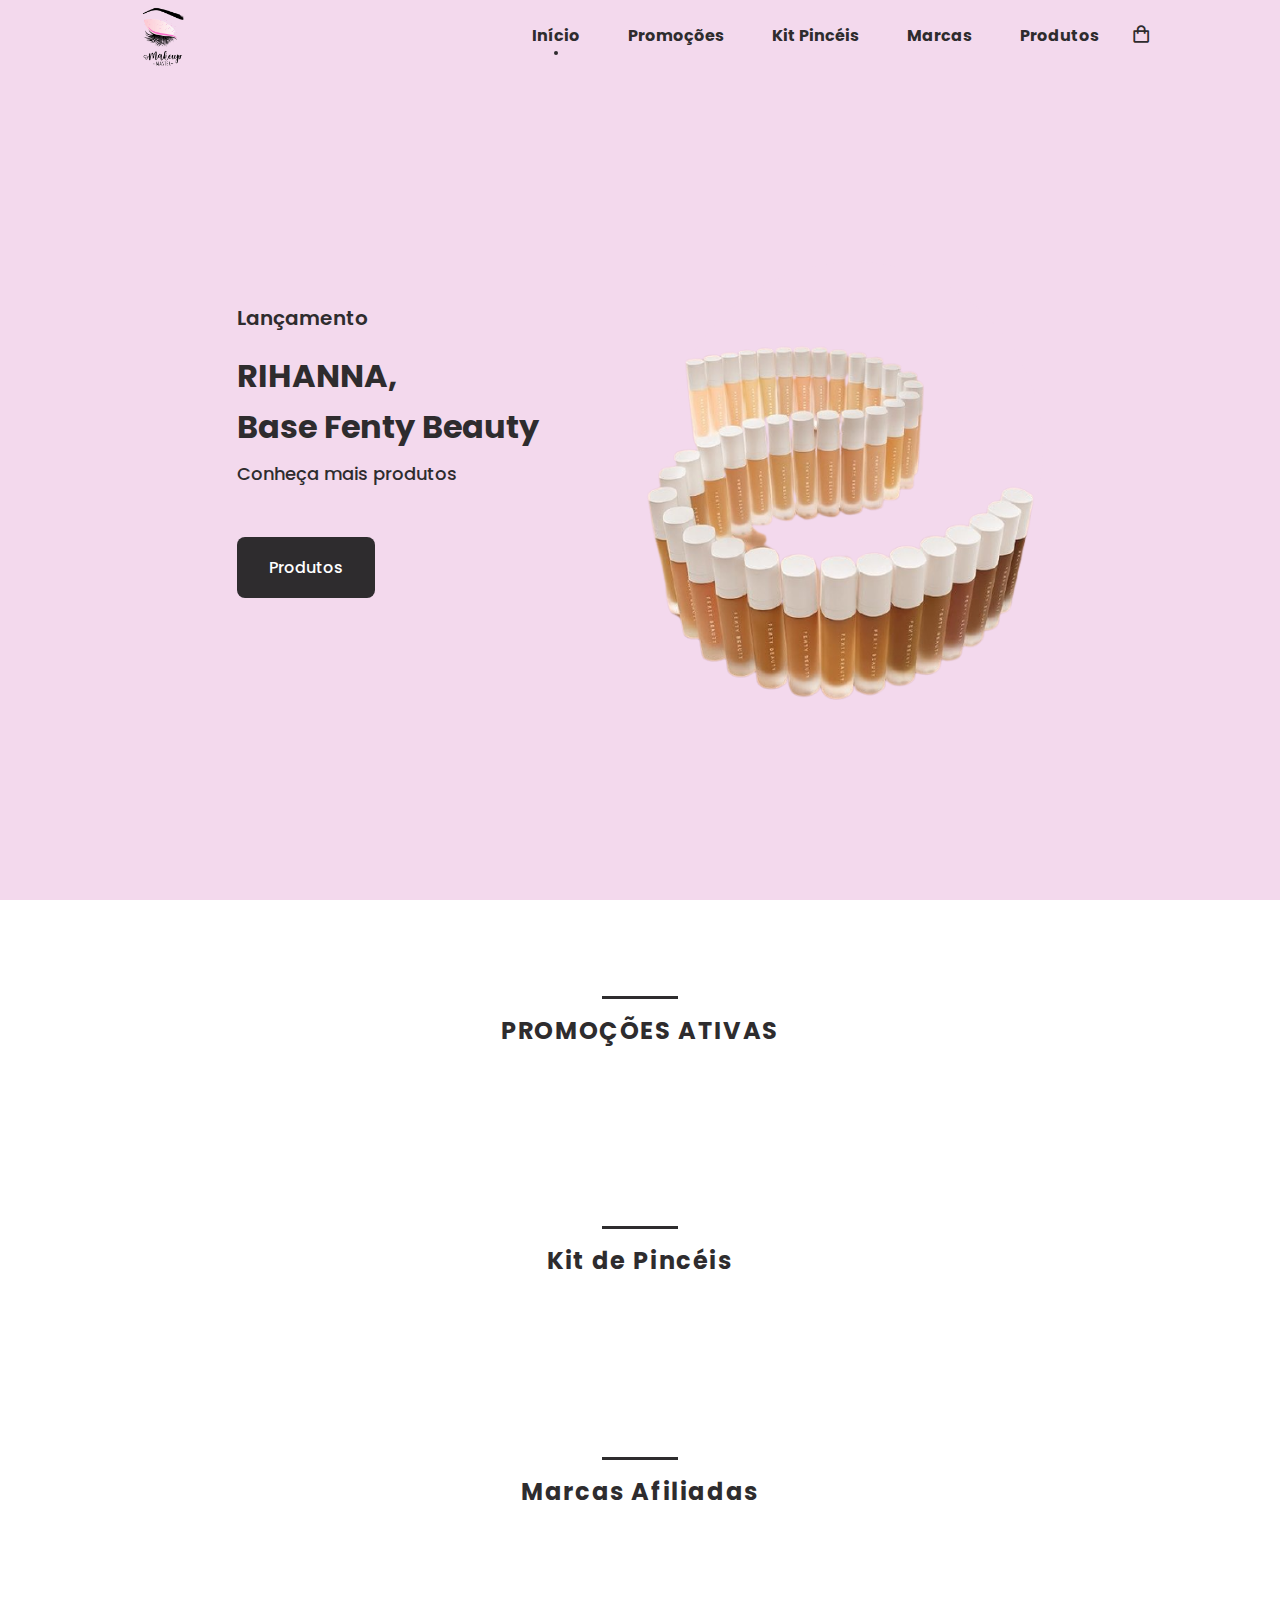
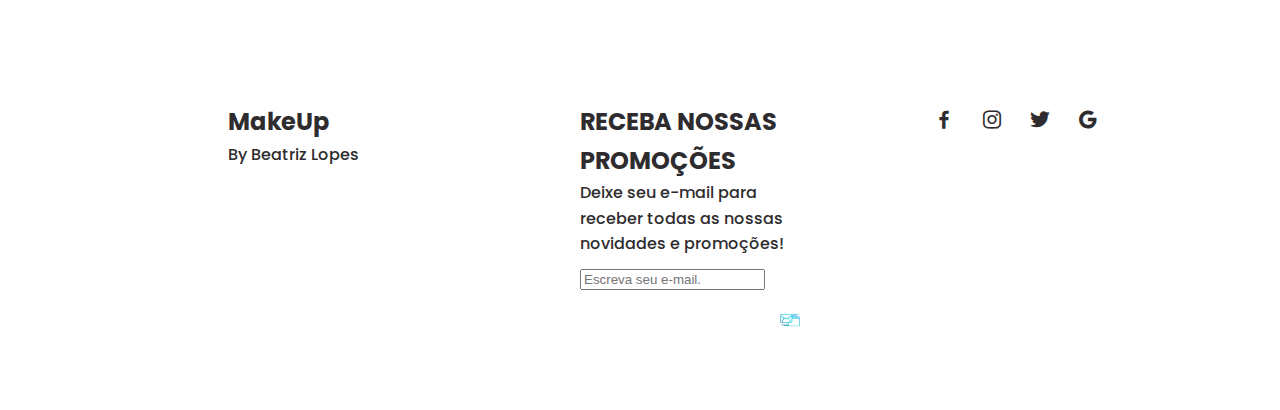
<file: make/index.html>
<!DOCTYPE html>
<html lang="en">
  <head>
    <meta charset="UTF-8" />
    <meta name="viewport" content="width=device-width, initial-scale=1.0" />

    <!-- ===== CSS ===== -->
    <link rel="stylesheet" href="./assets/css/styles.css" />

    <!-- ===== BOX ICONS ===== -->
    <link
      href="https://unpkg.com/boxicons@2.0.7/css/boxicons.min.css"
      rel="stylesheet"
    />

    <title>MakeUp by Beatriz Lopes</title>
    <!--===== MAIN JS =====-->
    <script src="./assets/js/main.js" defer></script>
    <script src="./js/app.js" defer></script>
  </head>
  <body>
    <!--===== HEADER =====-->
    <header class="l-header" id="header">
      <nav class="nav bd-grid">
        <div class="nav__toggle" id="nav-toggle">
          <i class="bx bx-menu-alt-left"></i>
        </div>

        <a href="#" class="nav__logo"><img
          src="./assets/img/makeup-rem.png"
          alt="base"
          width="70px"
          class="logo__img"
        /></a>

        <div class="nav__menu" id="nav-menu">
          <ul class="nav__list">
            <li class="nav__item">
              <a href="#home" class="nav__link active"><b>Início</b></a>
            </li>
            <li class="nav__item">
              <a href="#featured" class="nav__link"><b>Promoções</b></a>
            </li>
            <li class="nav__item">
              <a href="#tropicais" class="nav__link"><b>Kit Pincéis</b></a>
            </li>
            <li class="nav__item"><a href="#new" class="nav__link"><b>Marcas</b></a></li>
            <li class="nav__item"><a href="./produtos.html" class="nav__link"><b>Produtos</b></a></li>
          </ul>
        </div>

        <div class="nav__shop">
          <i class="bx bx-shopping-bag"></i>
        </div>
      </nav>
    </header>

    <main class="l-main">
      
      <!--===== HOME =====-->
      <section class="home" id="home">
        <div class="home__container bd-grid">
          <div class="home__juice">
            <div class="home__shape"></div>
            <img
              src="./assets/img/base_fenty.png"
              alt="base"
              class="home__img"
            />
          </div>

          <div class="home__data">
            <span class="home__new">Lançamento</span>
            <h1 class="home__title">
              RIHANNA, <br />
              Base Fenty Beauty
            </h1>
            <p class="home__description">
              Conheça mais produtos
            </p>
            <a href="./produtos.html" class="button">Produtos</a>
          </div>
        </div>
      </section>

      <!--===== FEATURED =====-->
      <section class="featured section" id="featured">
        <h2 class="section-title">PROMOÇÕES ATIVAS</h2>
        <div class="featured__container bd-grid">
        </div>
      </section>
      
    
      <!--===== tropicais juiceS =====-->
      <section class="tropicais section" id="tropicais">
        <h2 class="section-title">Kit de Pincéis</h2>
        <div class="tropicais__container bd-grid">
        </div>
      </section>

      <!--===== NEW COLLECTION =====-->
      <section class="new section" id="new">
        <h2 class="section-title">Marcas Afiliadas</h2>
        <div class="new__container bd-grid2">
        </div>
      </section>

    <!--===== FOOTER =====-->
    <footer class="footer section">
      <div class="footer__container bd-grid">
        <div class="footer__box">
          <h3 class="footer__title">MakeUp</h3>
          <p class="footer__description">By Beatriz Lopes</p>
        </div>
        
        <div class="footer__box">
          <h3 class="footer__title">RECEBA NOSSAS PROMOÇÕES</h3>
          <p class="footer__description">Deixe seu e-mail para receber todas as nossas novidades e promoções!</p>
          <input type="email" id="email" name="user_email" placeholder="Escreva seu e-mail.">
          <a href="#" class="footer__social"><img
            src="./assets/img/enviar.png"
            alt="base"
            class="enviar__img"
          /></a>
        </div>

        <div class="footer__box">
          <a href="#" class="footer__social"><i class='bx bxl-facebook'></i></a>
          <a href="#" class="footer__social"><i class='bx bxl-instagram'></i></a>
          <a href="#" class="footer__social"><i class='bx bxl-twitter'></i></a>
          <a href="#" class="footer__social"><i class='bx bxl-google'></i></a>
        </div>

      </div>
    </footer>
  </body>
</html>
</file>
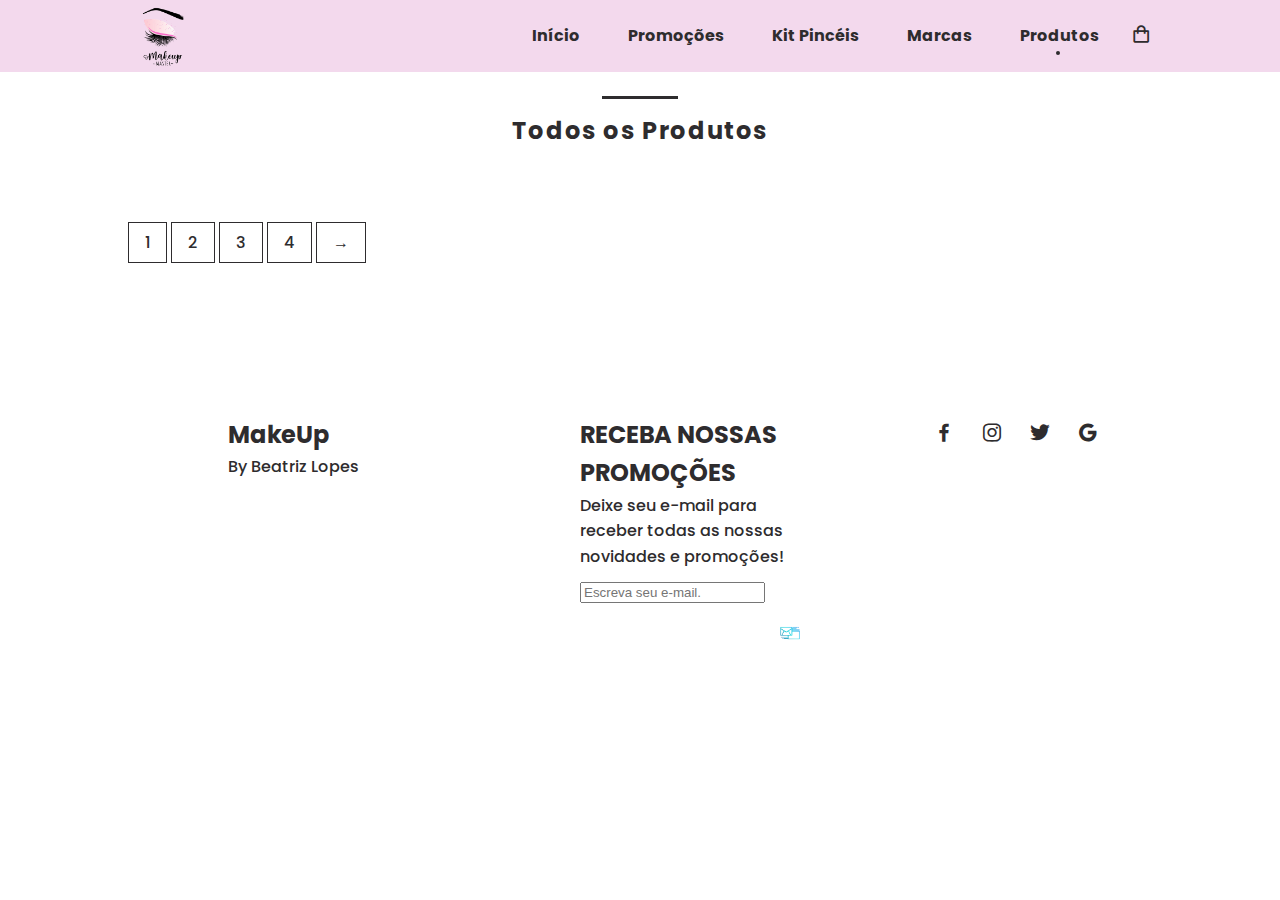
<file: make/produtos.html>
<!DOCTYPE html>
<html lang="en">
  <head>
    <meta charset="UTF-8" />
    <meta name="viewport" content="width=device-width, initial-scale=1.0" />

    <!-- ===== CSS ===== -->
    <link rel="stylesheet" href="./assets/css/styles.css" />

    <!-- ===== BOX ICONS ===== -->
    <link
      href="https://unpkg.com/boxicons@2.0.7/css/boxicons.min.css"
      rel="stylesheet"
    />

    <title>MakeUp by Beatriz Lopes</title>


    <!--===== MAIN JS =====-->
    <script src="./assets/js/main.js" defer></script>
    <script src="./js/app.js" defer></script>
  </head>
  <body>
    <!--===== HEADER =====-->
    <header class="l-header" id="header">
      <nav class="nav bd-grid">
        <div class="nav__toggle" id="nav-toggle">
          <i class="bx bx-menu-alt-left"></i>
        </div>

        <a href="./index.html" class="nav__logo"><img
          src="./assets/img/makeup-rem.png"
          alt="base"
          width="70px"
          class="logo__img"
        /></a>

        <div class="nav__menu" id="nav-menu">
          <ul class="nav__list">
            <li class="nav__item">
              <a href="./index.html" class="nav__link"><b>Início</b></a>
            </li>
            <li class="nav__item">
              <a href="./index.html#featured" class="nav__link"><b>Promoções</b></a>
            </li>
            <li class="nav__item">
              <a href="./index.html#tropicais" class="nav__link"><b>Kit Pincéis</b></a>
            </li>
            <li class="nav__item">
              <a href="./index.html#new" class="nav__link"><b>Marcas</b></a>
            </li>
            <li class="nav__item">
              <a href="#shop" class="nav__link active"><b>Produtos</b></a>
            </li>
          </ul>
        </div>

        <div class="nav__shop">
          <i class="bx bx-shopping-bag"></i>
        </div>
      </nav>
    </header>

    <!--===== MAIN =====-->
    <main class="l-main">
      <!--===== ALL PRODUCTS =====-->
      <section class="featured section" id="shop">
        <h2 class="section-title">Todos os Produtos</h2>
        <div class="featured__containerr bd-grid">
        </div>

        <div class="juice__pages bd-grid">
          <div>
            <span class="juice__pag">1</span>
            <span class="juice__pag">2</span>
            <span class="juice__pag">3</span>
            <span class="juice__pag">4</span>
            <span class="juice__pag">&#8594</span>
          </div>
        </div>
      </section>
    </main>

    <!--===== FOOTER =====-->
    <footer class="footer section">
      <div class="footer__container bd-grid">
        <div class="footer__box">
          <h3 class="footer__title">MakeUp</h3>
          <p class="footer__description">By Beatriz Lopes</p>
        </div>
        
        <div class="footer__box">
          <h3 class="footer__title">RECEBA NOSSAS PROMOÇÕES</h3>
          <p class="footer__description">Deixe seu e-mail para receber todas as nossas novidades e promoções!</p>
          <input type="email" id="email" name="user_email" placeholder="Escreva seu e-mail.">
          <a href="#" class="footer__social"><img
            src="./assets/img/enviar.png"
            alt="base"
            class="enviar__img"
          /></a>
        </div>

        <div class="footer__box">
          <a href="#" class="footer__social"><i class='bx bxl-facebook'></i></a>
          <a href="#" class="footer__social"><i class='bx bxl-instagram'></i></a>
          <a href="#" class="footer__social"><i class='bx bxl-twitter'></i></a>
          <a href="#" class="footer__social"><i class='bx bxl-google'></i></a>
        </div>

      </div>
    </footer>

    <!--===== MAIN JS =====-->
  </body>
</html>
</file>
<file: make/assets/css/styles.css>
/*===== GOOGLE FONTS =====*/
@import url("https://fonts.googleapis.com/css2?family=Poppins:wght@400;500;600;700&display=swap");
/*===== VARIABLES CSS =====*/
:root {
  --header-height: 3rem;

  /*===== Font weight =====*/
  --font-medium: 500;
  --font-semi-bold: 600;
  --font-bold: 700;

  /*===== Colors =====*/
  --dark-color: #2e2c2e;
  --dark-color-light: #3F6768;
  --dark-color-lighten: #f3d9ed;
  --white-color: #fff;

  /*===== Font and typography =====*/
  --body-font: "Poppins", sans-serif;
  --big-font-size: 1.25rem;
  --bigger-font-size: 1.5rem;
  --biggest-font-size: 2rem;
  --h2-font-size: 1.25rem;
  --normal-font-size: 0.938rem;
  --smaller-font-size: 0.813rem;
  --minimum-font-size: 0.782rem;

  /*===== Margins =====*/
  --mb-1: 0.5rem;
  --mb-2: 1rem;
  --mb-3: 1.5rem;
  --mb-4: 2rem;
  --mb-5: 2.5rem;
  --mb-6: 3rem;

  /*===== z index =====*/
  --z-fixed: 100;

  /*===== Rotate img =====*/
  --rotate-img: rotate(-30deg);
}

@media screen and (min-width: 768px) {
  :root {
    --big-font-size: 1.5rem;
    --bigger-font-size: 2rem;
    --biggest-font-size: 3rem;
    --normal-font-size: 1rem;
    --smaller-font-size: 0.875rem;
  }
}

/*===== BASE =====*/
*,
::before,
::after {
  box-sizing: border-box;
}

html {
  scroll-behavior: smooth;
}

body {
  margin: var(--header-height) 0 0 0;
  font-family: var(--body-font);
  font-size: var(--normal-font-size);
  font-weight: var(--font-medium);
  color: var(--dark-color);
  line-height: 1.6;
}

h1,
h2,
h3,
p,
ul {
  margin: 0;
}

ul {
  padding: 0;
  list-style: none;
}

a {
  text-decoration: none;
  color: var(--dark-color);
}

img {
  max-width: 100%;
  height: auto;
  display: block;
}

/*===== CLASS CSS ===== */
.section {
  padding: 5rem 0 2rem;
}

.section-title {
  position: relative;
  font-size: var(--big-font-size);
  margin-bottom: var(--mb-4);
  text-align: center;
  letter-spacing: 0.1rem;
}

.section-title::after {
  content: "";
  position: absolute;
  width: 56px;
  height: 0.18rem;
  top: -1rem;
  left: 0;
  right: 0;
  margin: auto;
  background-color: var(--dark-color);
}

/*===== LAYOUT =====*/
.bd-grid {
  max-width: 1024px;
  display: grid;
  grid-template-columns: 100%;
  column-gap: 2rem;
  width: calc(100% - 2rem);
  margin-left: var(--mb-2);
  margin-right: var(--mb-2);
}

.bd-grid2 {
  max-width: 1024px;
  display: grid;
  grid-template-columns: 100%;
  column-gap: 1rem;
  width: 45%;
  margin-left: 28%;
  margin-right: var(--mb-2);
}

.bd-grid3 {
  max-width: 1024px;
  display: grid;
  grid-template-columns: 100%;
  column-gap: 2rem;
  width: calc(100% - 2rem);
  margin-left: var(--mb-2);
  margin-right: var(--mb-2);
}
.footer__box {
  padding-left: 100px;
}
.logo__img{
  width: 50px;
}
.enviar__img{
  float: right;
  width: 20px;
  margin-top: 15px;
  padding-left: -5px;
}
.l-header {
  width: 100%;
  position: fixed;
  top: 0;
  left: 0;
  z-index: var(--z-fixed);
  background-color: var(--dark-color-lighten);
}

/*===== NAV =====*/
.nav {
  height: var(--header-height);
  display: flex;
  justify-content: space-between;
  align-items: center;
}

@media screen and (max-width: 768px) {
  .nav__menu {
    position: fixed;
    top: var(--header-height);
    left: -100%;
    width: 70%;
    height: 100vh;
    padding: 2rem;
    background-color: var(--white-color);
    transition: 0.5s;
  }
  
}

.nav__item {
  margin-bottom: var(--mb-4);
}

.nav__logo {
  font-weight: var(--font-semi-bold);
}


.nav__toggle,
.nav__shop {
  font-size: 1.3rem;
  cursor: pointer;
}

/*Show menu*/
.show {
  left: 0;
}

/*Active link*/
.active {
  position: relative;
}

.active::before {
  content: "";
  position: absolute;
  bottom: -0.5rem;
  left: 45%;
  width: 4px;
  height: 4px;
  background-color: var(--dark-color);
  border-radius: 50%;
}

/*Change color header*/
.scroll-header {
  background-color: var(--white-color);
  box-shadow: 0 2px 4px rgba(0, 0, 0, 0.1);
}

/*===== HOME =====*/
.home {
  background-color: var(--dark-color-lighten);
  overflow: hidden;
}

.home__container {
  height: calc(100vh - var(--header-height));
}

.home__juice {
  position: relative;
  display: flex;
  justify-content: center;
  align-items: center;
}

.home__shape {
  width: 220px;
  height: 220px;
  background-color: #f3d9ed ;
  border-radius: 50%;
}

.home__img {
  position: absolute;
  top: 1.5rem;
  max-width: initial;
  width: 250px;
  /* transform: var(--rotate-img); */
}

.home__new {
  display: block;
  font-size: 20px;
  font-weight: var(--font-semi-bold);
  margin-bottom: var(--mb-2);
}

.home__title {
  font-size: var(--bigger-font-size);
  margin-bottom: var(--mb-1);
}

.home__description {
  font-size: 18px;
  margin-bottom: var(--mb-6);
}

/*BUTTONS*/
.button {
  display: inline-block;
  background-color: var(--dark-color);
  color: var(--white-color);
  padding: 1.125rem 2rem;
  font-weight: var(--font-medium);
  border-radius: 0.5rem;
  transition: 0.3s;
}

.button:hover {
  transform: translateY(-0.25rem);
}

.button-light {
  display: inline-flex;
  color: var(--dark-color);
  font-size: var(--minimum-font-size);
  font-weight: var(--font-bold);
  align-items: center;
}

.button-icon {
  font-size: 1.25rem;
  margin-left: var(--mb-1);
  transition: .3s;
}

.button-light:hover .button-icon {
  transform: translateX(.24rem);
}


/*===== FEATURED =====*/
.featured__container {
  row-gap: 2rem;
  grid-template-columns: repeat(auto-fit, minmax(220px, 1fr));
}
.featured__containerr {
  row-gap: 2rem;
  grid-template-columns: repeat(auto-fit, minmax(220px, 1fr));
}

.juice {
  position: relative;
  display: flex;
  flex-direction: column;
  align-items: center;
  padding: 2rem;
  background-color: var(--dark-color-lighten);
  border-radius: .5rem;
  transition: .3s;
}

.juice__sale {
  position: absolute;
  left: -1.5rem;
  top: 4.5rem;
  background-color: var(--dark-color);
  color: var(--white-color);
  padding: .25rem .5rem;
  border-radius: .25rem;
  font-size: var(--h2-font-size);
  transform: rotate(-90deg);
  letter-spacing: .1rem;
  /* z-index: var(--z-fixed); */
}

.juice__img {
  width: 100%;
  /* margin-top: var(--mb-3); */
  margin-bottom: var(--mb-6);
  /* transform: var(--rotate-img); */
  filter: drop-shadow(0 12px 8px rgba(0, 0, 0, .2));
}

.juice__name, .juice__price {
  font-size: var(--h2-font-size);
  letter-spacing: .1rem;
  font-weight: var(--font-bold);
}

.juice__name {
  margin-bottom: var(--mb-1);
  text-align: center;
  line-height: 1.1rem;
}

.juice__price {
  margin-bottom: var(--mb-4);
}

.juice:hover {
  transform: translateY(-.5rem);
}

.juice__pages {
  margin-top: var(--mb-6);
  
}

.juice__pag {
  padding: .5rem 1rem;
  border: 1px solid var(--dark-color);
}

.juice__pag:hover {
  background-color: var(--dark-color);
  color: var(--white-color);
}

/*===== COLLECTION =====*/
.collection__container {
  row-gap: 2rem;
  justify-content: center;
}

.collection__card {
  position: relative;
  display: flex;
  height: 328px;
  background-color: var(--dark-color-lighten);
  padding: 2rem;
  border-radius: .5rem;
  transition: .3s;
}

.collection__data {
  align-self: flex-end;
}

.collection__img {
  position: absolute;
  top: 0;
  right: 0;
  width: 280px;
  border-radius: .5rem;
}

.collection__name {
  font-size: var(--bigger-font-size);
  margin-bottom: .25rem;
}

.collection__description {
  margin-bottom: var(--mb-2);
}

.collection__card:hover {
  transform: translateY(-.5rem);
}


/*===== tropicais juice =====*/
.tropicais__container {
  row-gap: 2rem;
  grid-template-columns: repeat(auto-fit, minmax(220px, 1fr));
}

/*===== OFFER =====*/
.offer__container {
  grid-template-columns: 55% 45%;
  column-gap: 0;
  background-color: var(--dark-color-lighten);
  border-radius: .5rem;
  justify-content: center;
}

.offer__data {
  padding: 4rem 0 4rem 1.5rem;
}

.offer__title {
  font-size: var(--biggest-font-size);
  margin-bottom: .25rem;
}

.offer__description {
  margin-bottom: var(--mb-3);
}

.offer__img {
  width: 153px;
}

/*===== NEW COLLECTION  =====*/
.new__container {
  row-gap: 2rem;
}

.new__mens {
  display: flex;
  flex-direction: column;
  justify-content: center;
  background-color: var(--dark-color-lighten);
  border-radius: .5rem;
  padding: 2rem;
}

.new__mens-img {
  width: 225px;
  margin-bottom: var(--mb-3);
}

.new__title {
  font-size: var(--bigger-font-size);
  margin-bottom: .25rem;
}

.new__price {
  display: block;
  margin-bottom: var(--mb-3);
}

.new__juice {
  display: grid;
  gap: 1.5rem;
  grid-template-columns: repeat(auto-fit, minmax(220px, 1fr));
}

.new__juice-card {
  position: relative;
  padding: 3.5rem 1.5rem;
  background-color: var(--dark-color-lighten);
  border-radius: .5rem;
  overflow: hidden;
  display: flex;
  justify-content: center; 
}

.new__juice-img {
  width: 220px;
}

.new__juice-overlay {
  position: absolute;
  left: 0;
  bottom: -100%;
  width: 100%;
  height: 100%;
  display: flex;
  justify-content: center;
  align-items: center;
  background-color: rgba(138, 138, 138, .3);
  transition: .3s;
}

.new__juice-card:hover .new__juice-overlay {
  bottom: 0;
}

/*===== NEWSLETTER =====*/
.newsletter__container {
  background-color: var(--dark-color);
  color: var(--white-color);
  padding: 2rem .5rem;
  border-radius: .5rem;
  text-align: center;
}

.newsletter__title {
  font-size: var(--bigger-font-size);
  margin-bottom: var(--mb-2);
}

.newsletter__description {
  margin-bottom: var(--mb-5);
}

.newsletter__subscribe {
  display: flex;
  column-gap: .5rem;
  background-color: var(--white-color);
  padding: 0.5rem;
  border-radius: .5rem;
}

.newsletter__input {
  outline: none;
  border: none;
  width: 90%;
  font-size: var(--normal-font-size);
}

.newsletter__input::placeholder {
  color: var(--dark-color);
  font-family: var(--body-font);
  font-size: var(--normal-font-size);
  font-weight: var(--font-semi-bold);
}

/*===== FOOTER =====*/
.footer__container {
  grid-template-columns: repeat(auto-fit, minmax(220px, 1fr));
}

.footer__box {
  margin-bottom: var(--mb-4);
}

.footer__title {
  font-size: var(--big-font-size);
}

.footer__link {
  display: block;
  width: max-content;
  margin-bottom: var(--mb-1);
}

.footer__social {
  font-size: 1.5rem;
  margin-right: 1.25rem;
}

.footer__copy {
  padding-top: 3rem;
  font-size: var(--smaller-font-size);
  color: var(--dark-color-light);
  text-align: center;
}

/* ===== MEDIA QUERIES=====*/
@media screen and (min-width: 768px) {
  .collection__container {
    grid-template-columns: 415px;
  }
  
  .collection__img {
    width: 260px;
  }

  .offer__container {
    grid-template-columns: max-content max-content;
  }

  .offer__data {
    text-align: center;
  }

  .new__mens {
    align-items: center;
  }
}

@media screen and (min-width: 768px) {
  body {
    margin: 0;
  }

  .section {
    padding: 7rem 0 3rem;
  }

  .section-title::after {
    width: 76px;
  }

  .nav {
    height: calc(var(--header-height) + 1.5rem);
  }

  .nav__menu {
    margin-left: auto;
  }

  .nav__list {
    display: flex;
  }

  .nav__item {
    margin-left: var(--mb-6);
    margin-bottom: 0;
  }

  .nav__toggle {
    display: none;
  }

  .home__container {
    height: 100vh;
    grid-template-columns: max-content max-content;
    justify-content: center;
    align-items: center;
  }

  .home__juice {
    order: 1;
  }

  .home__shape {
    width: 376px;
    height: 376px;
  }

  .home__img {
    width: 450px;
    top: 3.5rem;
    right: 0;
    left: -3rem;
  }

  .newsletter__container {
    grid-template-columns: max-content max-content;
    justify-content: center;
    align-items: center;
    padding: 4.5rem 2rem;
    column-gap: 3rem;
  }

  .newsletter__description {
    margin-bottom: 0;
  }

  .newsletter__subscribe {
    width: 360px;
    height: max-content;
  }
  .logo__img{
    width: 70px;
  }
}

@media screen and (min-width: 1024px) {
  .bd-grid {
    margin-left: auto;
    margin-right: auto;
  }

  .bd-grid2 {
    margin-left: auto;
    margin-right: auto;
  }

  .bd-grid3 {
    margin-left: auto;
    margin-right: auto;
  }

  .home__container {
    column-gap: 8rem;
  }

  .home__img {
    width: 450px;
  }

  .collection__container {
    grid-template-columns: repeat(2, 415px);
  }

  .new__container {
    grid-template-columns: max-content 1fr;
  }

  .new__mens {
    align-items: initial;
    justify-content: flex-end;
    padding: 4rem 2rem;
  }

  .new__mens-img {
    margin-bottom: var(--mb-6);
  }
}
</file>
